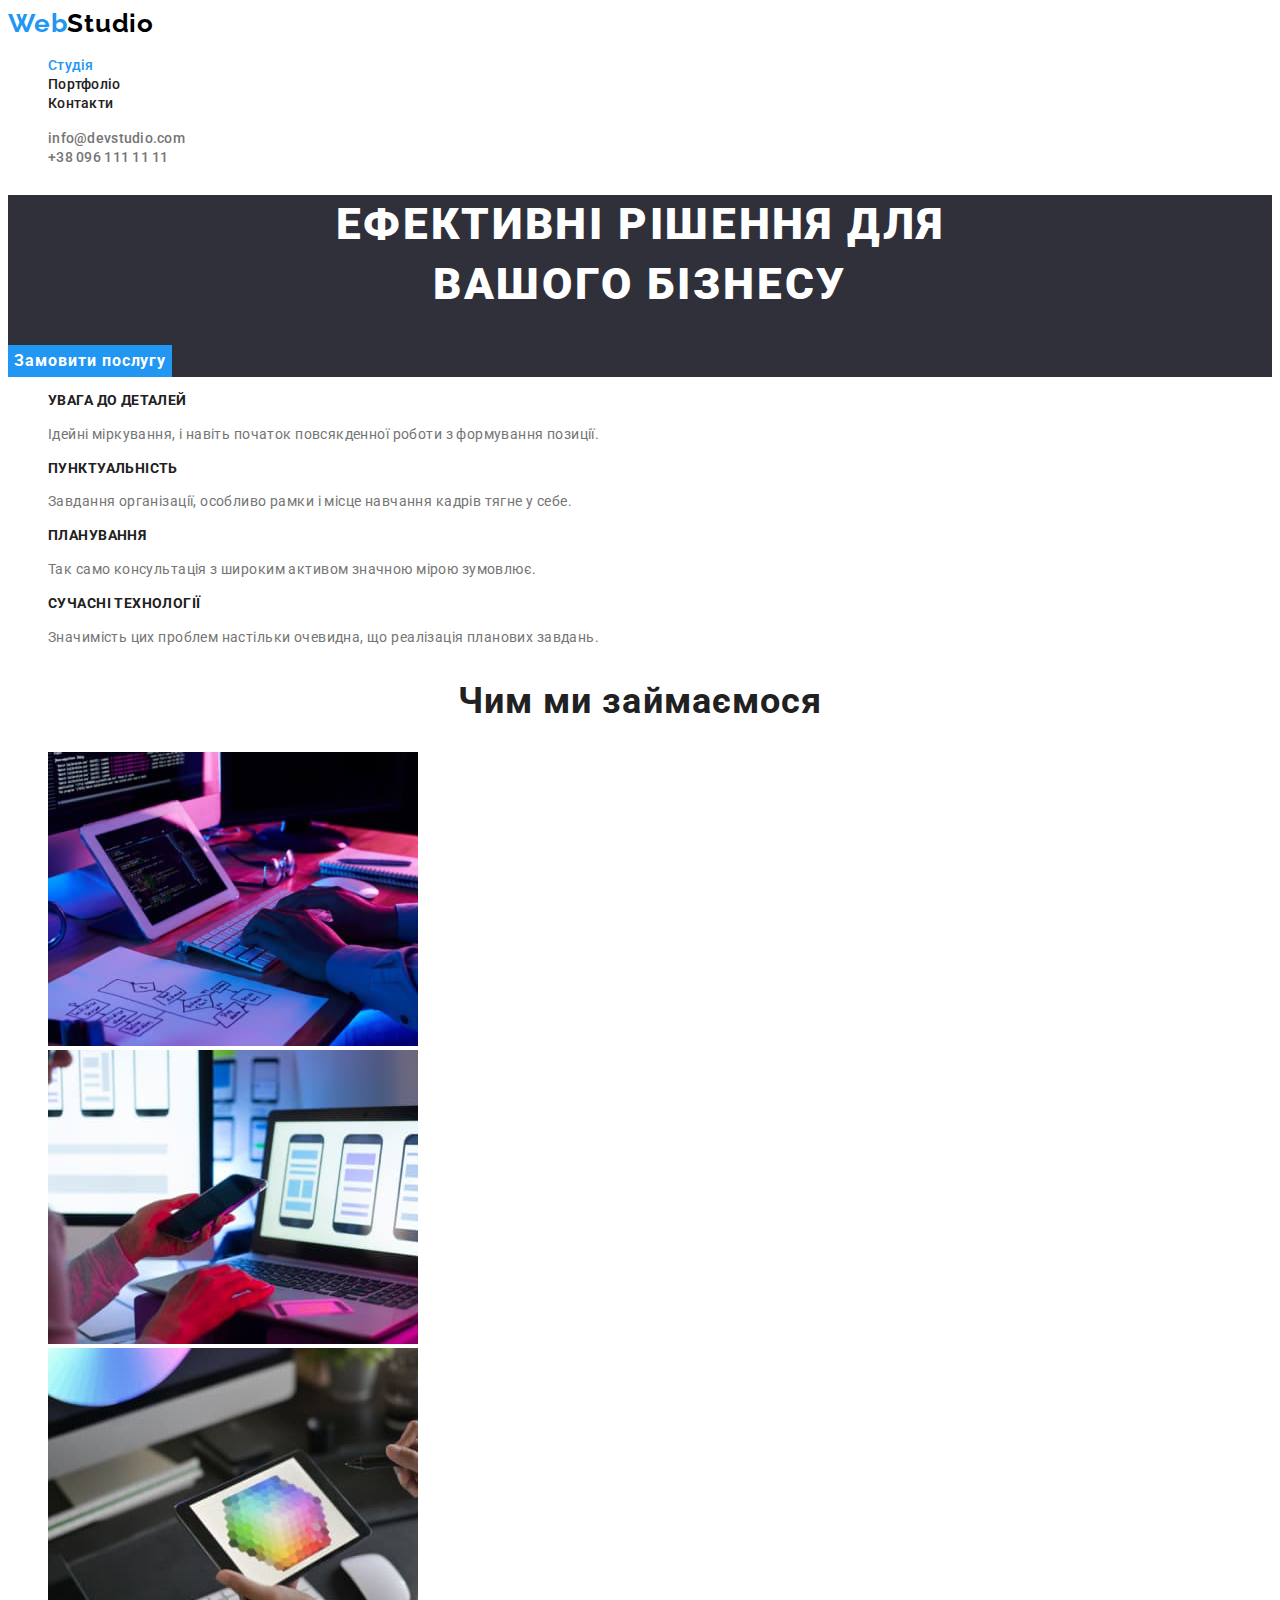
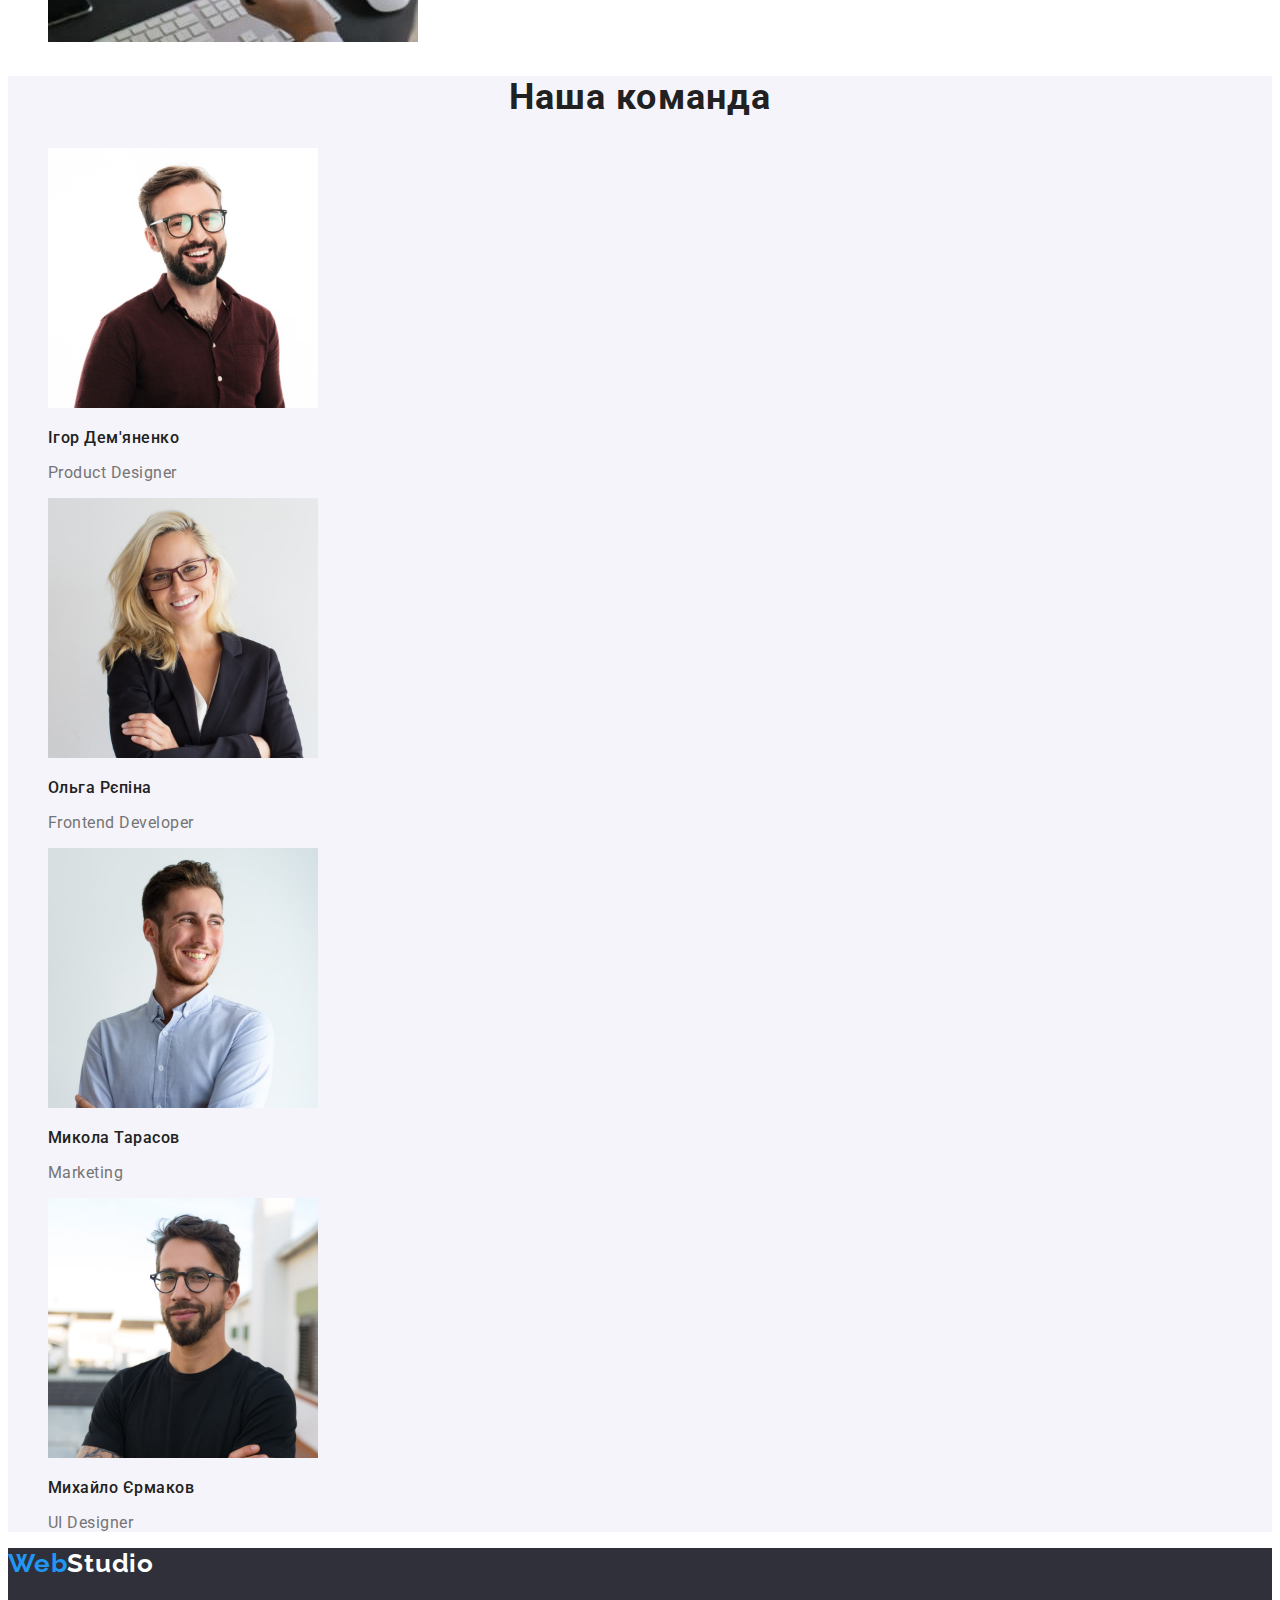
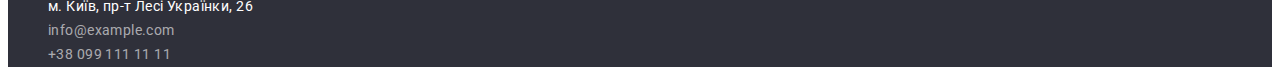
<file: index.html>
<!DOCTYPE html>
<html lang="uk">
<head>
    <meta charset="UTF-8">
    <meta http-equiv="X-UA-Compatible" content="IE=edge">
    <meta name="viewport" content="width=device-width, initial-scale=1.0">
    <title>WebStudio</title>
    <link href="https://fonts.googleapis.com/css2?family=Raleway:wght@700&family=Roboto:wght@400;500;700;900&display=swap" 
    rel="stylesheet">
    <link rel="stylesheet" href="./css/styles.css">
</head>
<body>
    <header>
        <nav>
            <a href="./index.html" class="logo">Web<span class="studio">Studio</span></a>
            <ul class="site-nav list">
                <li>
                    <a href="./index.html" class="link current">Студія</a>
                </li>
                <li>
                    <a href="./portfolio.html" class="link">Портфоліо</a>
                </li>
                <li>
                    <a href="#" class="link">Контакти</a>
                </li>
            </ul>
        </nav>
        <ul class="contact list">
            <li>
                <a href="mailto:info@devstudio.com" class="link">info@devstudio.com</a>
            </li>
            <li>
                <a href="tel:+380961111111" class="link">+38 096 111 11 11</a>
            </li>
        </ul>
    </header>
    <main>
        <section class="hero">
            <h1 class="hero-title">Ефективні рішення для <br> вашого бізнесу</h1>
            <button type="button" class="hero-button">Замовити послугу</button>
        </section>
        <section class="section">
            <h2 hidden>Нашиі особливості</h2>
            <ul class="feature list">
                <li>
                    <h3 class="title">Увага до деталей</h3>
                    <p class="feature-description">Ідейні міркування, і навіть початок повсякденної роботи з формування позиції.</p>
                </li>
                <li>
                    <h3 class="title">Пунктуальність</h3>
                    <p class="feature-description">Завдання організації, особливо рамки і місце навчання кадрів тягне у себе.</p>
                </li>
                <li>
                    <h3 class="title">Планування</h3>
                    <p class="feature-description">Так само консультація з широким активом значною мірою зумовлює.</p>
                </li>
                <li>
                    <h3 class="title">Сучасні технології</h3>
                    <p class="feature-description">Значимість цих проблем настільки очевидна, що реалізація планових завдань.</p>
                </li>
            </ul>
        </section>
        <section class="section">
            <h2 class="section-title">Чим ми займаємося</h2>
            <ul class="list">
                <li>
                    <img src="./images/desktop.jpg" alt="Десктопні додатки" width="370">
                </li>
                <li>
                    <img src="./images/mobile.jpg" alt="Мобільні додатки" width="370">
                </li>
                <li>
                    <img src="./images/design.jpg" alt="Дизайнерські рішення" width="370">
                </li>
            </ul>
        </section>
        <section class="section-team">
            <h2 class="section-title">Наша команда</h2>
            <ul class="team list">
                <li>
                    <img src="./images/igor.jpg" alt="Ігор Дем'яненко" width="270">
                    <p class="tm-name">Ігор Дем'яненко</p>
                    <p lang="en" class="prof">Product Designer</p>
                </li>
                <li>
                    <img src="./images/olga.jpg" alt="Ольга Рєпіна" width="270">
                    <p class="tm-name">Ольга Рєпіна</p>
                    <p lang="en" class="prof">Frontend Developer</p>
                </li>
                <li>
                    <img src="./images/mykola.jpg" alt="Микола Тарасов" width="270">
                    <p class="tm-name">Микола Тарасов</p>
                    <p lang="en" class="prof">Marketing</p>
                </li>
                <li>
                    <img src="./images/mikhailo.jpg" alt="Михайло Єрмаков" width="270">
                    <p class="tm-name">Михайло Єрмаков</p>
                    <p lang="en" class="prof">UI Designer</p>
                </li>
            </ul>
        </section>
    </main>
    <footer class="footer">
        <a href="./index.html" class="logo">Web<span class="studio-footer">Studio</span></a>
        <address>
            <ul class="list">
                <li> 
                    <a href="https://goo.gl/maps/CPtrU1FHBa2aNyZL9" target="_blank" rel="noopener noreferrer" class="address">м. Київ, пр-т Лесі Українки, 26</a> 
                </li>
                <li> 
                    <a href="mailto:info@example.com" class="contact-footer">info@example.com</a> 
                </li>
                <li> 
                    <a href="tel:+380991111111" class="contact-footer">+38 099 111 11 11</a> 
                </li>
            </ul>
        </address>
    </footer>
    
</body>
</html>
</file>
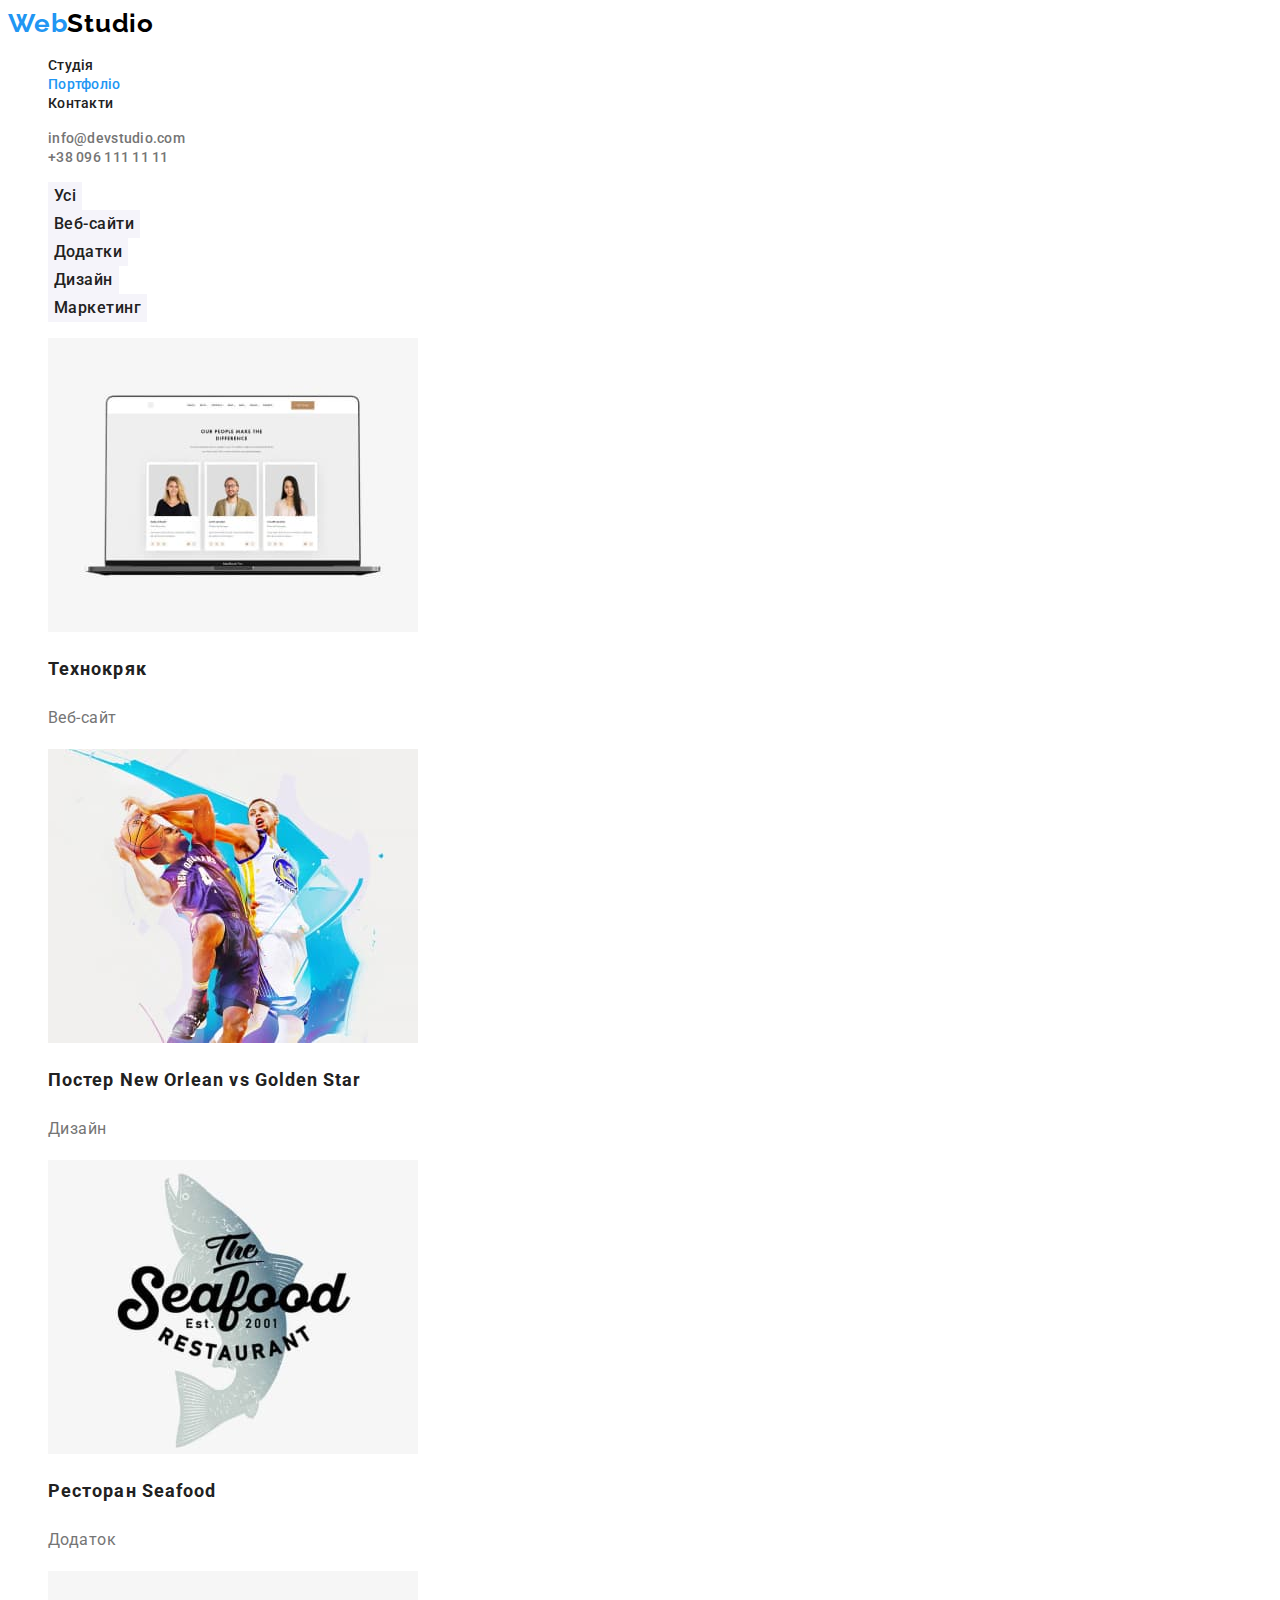
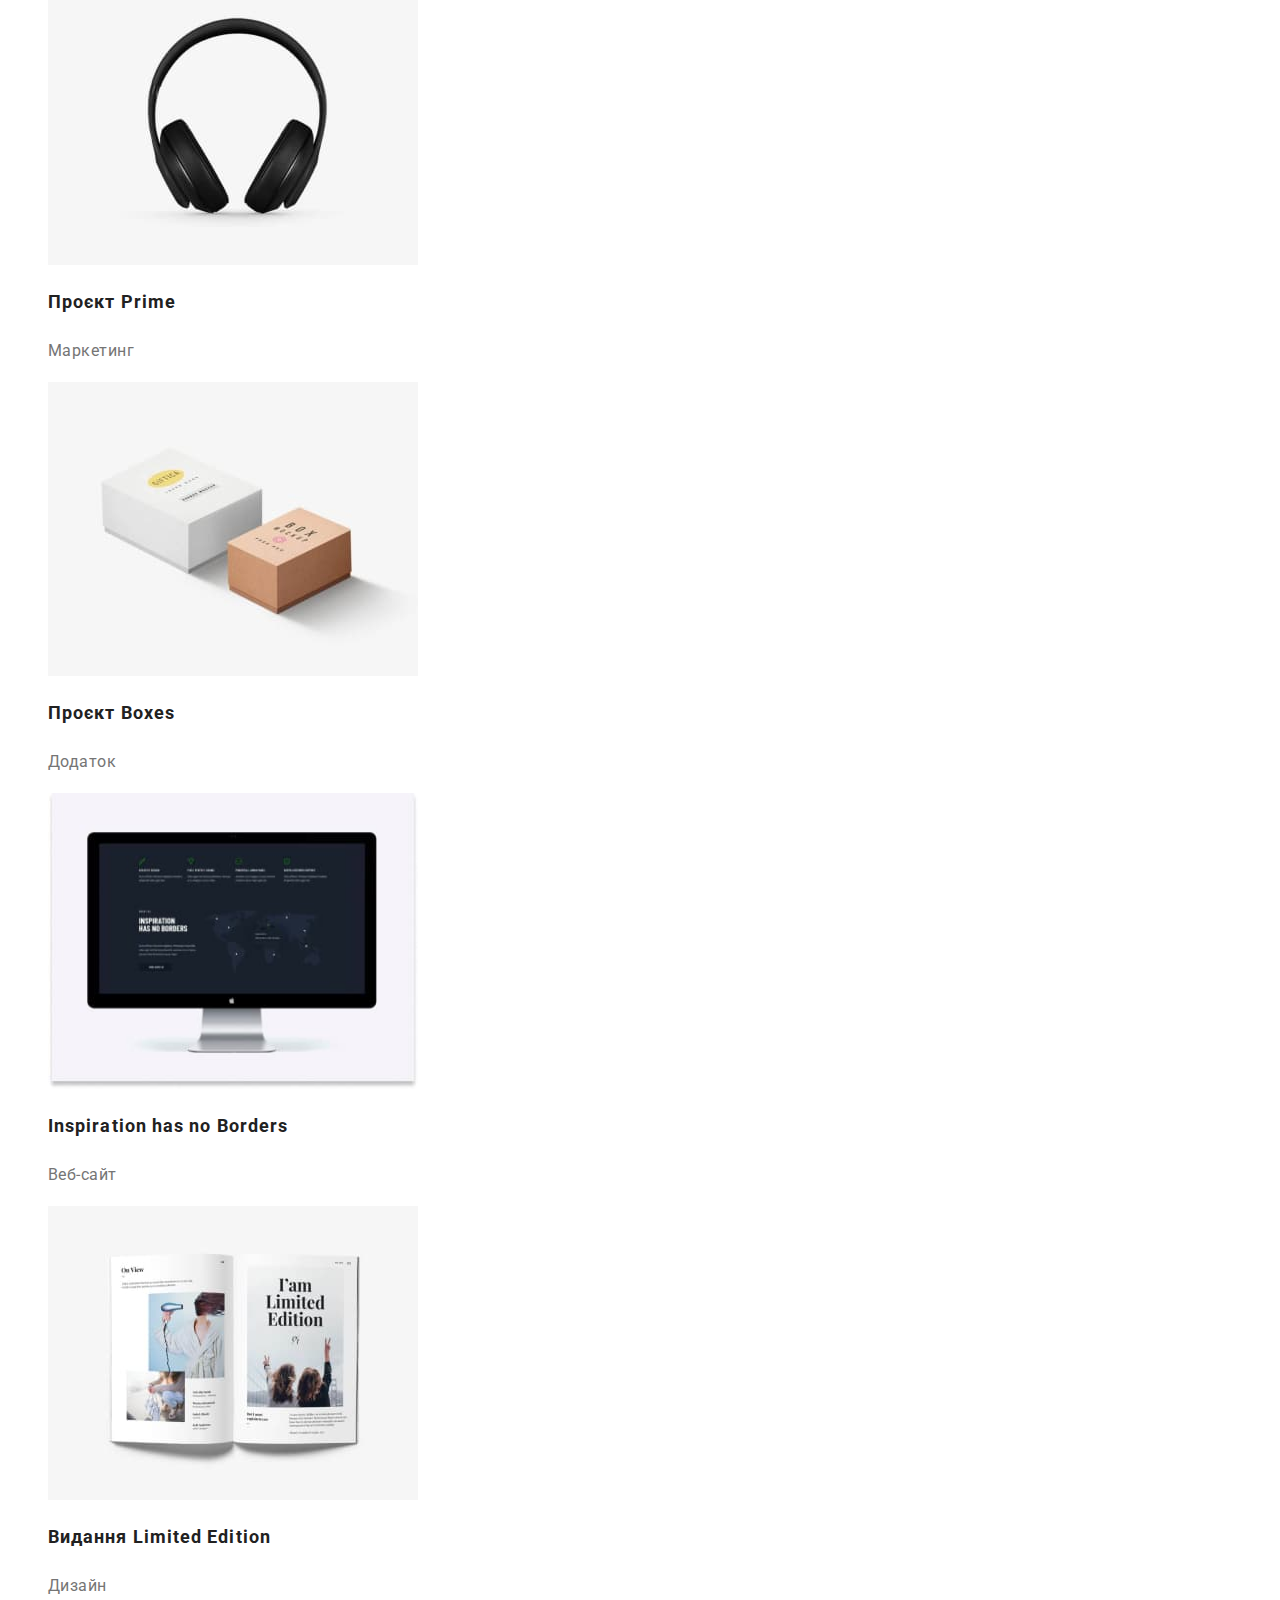
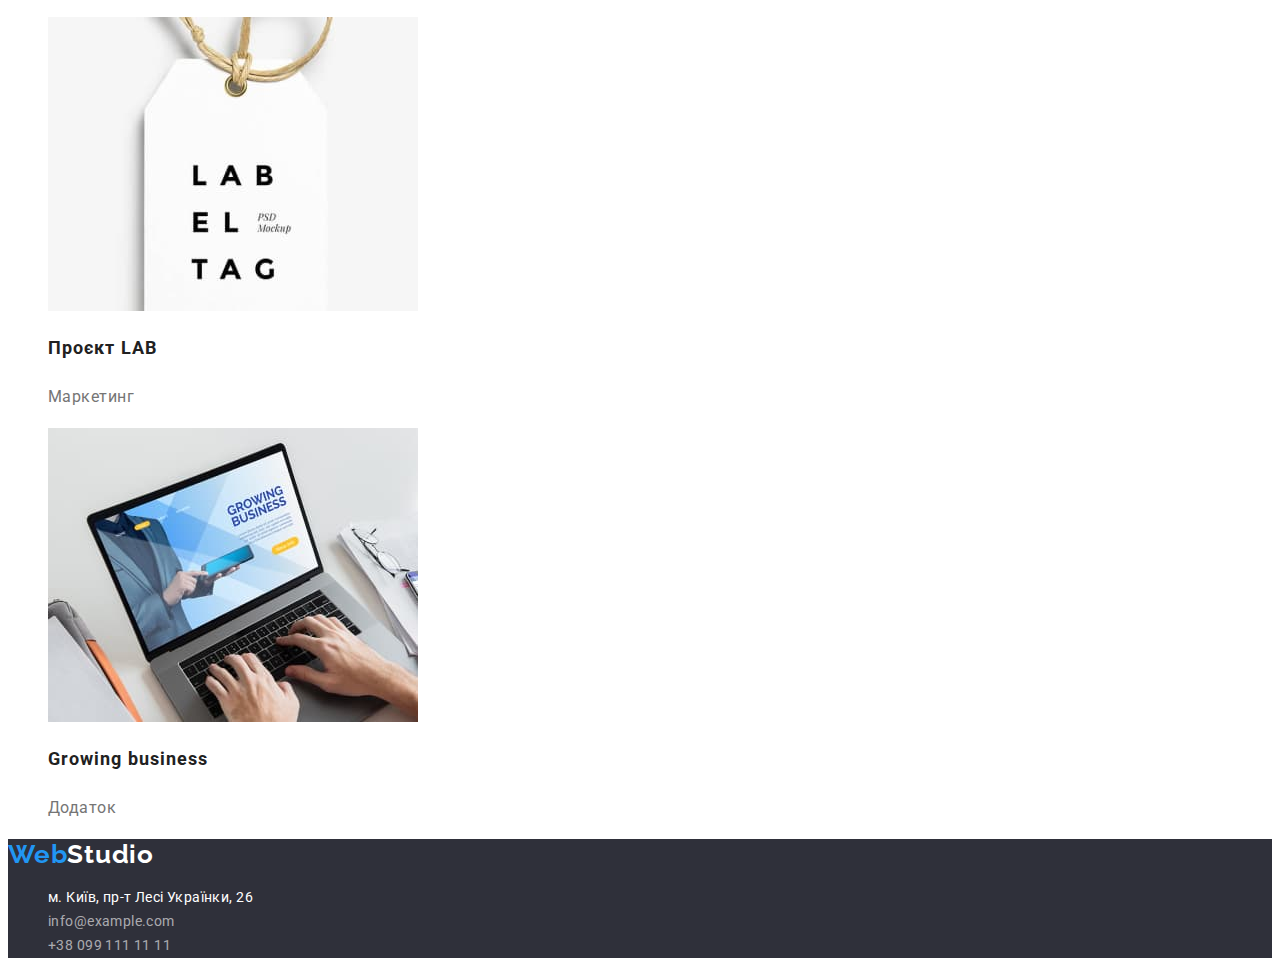
<file: portfolio.html>
<!DOCTYPE html>
<html lang="uk">
<head>
    <meta charset="UTF-8">
    <meta http-equiv="X-UA-Compatible" content="IE=edge">
    <meta name="viewport" content="width=device-width, initial-scale=1.0">
    <title>Портфоліо</title>
    <link href="https://fonts.googleapis.com/css2?family=Raleway:wght@700&family=Roboto:wght@400;500;700;900&display=swap"
    rel="stylesheet">
    <link rel="stylesheet" href="./css/styles.css">
</head>
<body>
    <header>
        <nav>
            <a href="./index.html" class="logo">Web<span class="studio">Studio</span></a>
            <ul class="site-nav list">
                <li>
                    <a href="./index.html" class="link">Студія</a>
                </li>
                <li>
                    <a href="./portfolio.html" class="link current">Портфоліо</a>
                </li>
                <li>
                    <a href="#" class="link">Контакти</a>
                </li>
            </ul>
        </nav>
        <ul class="contact list">
            <li>
                <a href="mailto:info@devstudio.com" class="link">info@devstudio.com</a>
            </li>
            <li>
                <a href="tel:+380961111111" class="link">+38 096 111 11 11</a>
            </li>
        </ul>
    </header>
    <main>
        <section class="section">
            <h1 hidden>Портфоліо</h1>
            <ul class="filter list">
                <li>
                    <button type="button" class="button">Усі</button>
                </li>
                <li>
                    <button type="button" class="button">Веб-сайти</button>
                </li>
                <li>
                    <button type="button" class="button">Додатки</button>
                </li>
                <li>
                    <button type="button" class="button">Дизайн</button>
                </li>
                <li>
                    <button type="button" class="button">Маркетинг</button>
                </li>
            </ul>
            <ul class="list">
                <li>
                    <a href="#" class="work">
                        <img src="./images/teh.jpg" alt="Технокряк" width="370">
                        <h2 class="name-work">Технокряк</h2>
                        <p class="type-work">Веб-сайт</p>
                    </a>
                </li>
                <li>
                    <a href="#" class="work">
                        <img src="./images/neworlean.jpg" alt="Постер" width="370">
                        <h2 class="name-work">Постер New Orlean vs Golden Star</h2>
                        <p class="type-work">Дизайн</p>
                    </a>
                </li>
                <li>
                    <a href="#" class="work">
                        <img src="./images/seafood.jpg" alt="Ресторан" width="370">
                        <h2 class="name-work">Ресторан Seafood</h2>
                        <p class="type-work">Додаток</p>
                    </a>
                </li>
                <li>
                    <a href="#" class="work">
                        <img src="./images/prime.jpg" alt="Проект Prime" width="370">
                        <h2 class="name-work">Проєкт Prime</h2>
                        <p class="type-work">Маркетинг</p>
                    </a>
                </li>
                <li>
                    <a href="#" class="work">
                        <img src="./images/boxes.jpg" alt="Проект Boxes" width="370">
                        <h2 class="name-work">Проєкт Boxes</h2>
                        <p class="type-work">Додаток</p>
                    </a>
                </li>
                <li>
                    <a href="#" class="work">
                        <img src="./images/inspiration.jpg" alt="Inspiration has no Borders" width="370">
                        <h2 class="name-work">Inspiration has no Borders</h2>
                        <p class="type-work">Веб-сайт</p>
                    </a>
                </li>
                <li>
                    <a href="#" class="work">
                        <img src="./images/limitededition.jpg" alt="Видання Limited Edition" width="370">
                        <h2 class="name-work">Видання Limited Edition</h2>
                        <p class="type-work">Дизайн</p>
                    </a>
                </li>
                <li>
                    <a href="#" class="work">
                        <img src="./images/lab.jpg" alt="Проєкт LAB" width="370">
                        <h2 class="name-work">Проєкт LAB</h2>
                        <p class="type-work">Маркетинг</p>
                    </a>
                </li>
                <li>
                    <a href="#" class="work">
                        <img src="./images/growing.jpg" alt="Growing business" width="370">
                        <h2 class="name-work">Growing business</h2>
                        <p class="type-work">Додаток</p>
                    </a>
                </li>
            </ul>
        </section>
    </main>
    <footer class="footer">
        <a href="./index.html" class="logo">Web<span class="studio-footer">Studio</span></a>
        <address>
            <ul class="list">
                <li>
                    <a href="https://goo.gl/maps/CPtrU1FHBa2aNyZL9" target="_blank" rel="noopener noreferrer"
                        class="address">м. Київ, пр-т Лесі Українки, 26</a>
                </li>
                <li>
                    <a href="mailto:info@example.com" class="contact-footer">info@example.com</a>
                </li>
                <li>
                    <a href="tel:+380991111111" class="contact-footer">+38 099 111 11 11</a>
                </li>
            </ul>
        </address>
    </footer>
</body>
</html>
</file>
<file: css/styles.css>
/* колір основного тексту: #757575 */
/* колір вторинного тексту #212121 */
/* колір акценту #2196F3 */
/* колір білий #FFFFFF */
/* колір у футері rgba(255, 255, 255, 0.6) */

:root {
    --primary-text-color: #757575;
    --title-text-color: #212121;
    --accent-color: #2196F3;
    --primary-white-color: #FFFFFF;
    --primary-black-color: #000000;
    --primary-background-color: #2F303A;
    --title-background-color: #F5F4FA;
    --secondary-background-color: #2F303A;

}


body {
    color: var(--primary-text-color);
    background-color: var(--primary-white-color);
    font-family: "Roboto", sans-serif;
}

.list {
    list-style: none;
}

.logo {
    color: var(--accent-color);
    font-family: "Raleway";
    font-weight: 700;
    font-size: 26px;
    line-height: 1.19;
    letter-spacing: 0.03em;
    text-decoration: none;
}

.studio {
    color: var(--primary-black-color);
}

.site-nav .link {
    color: var(--title-text-color);
    font-weight: 500;
    font-size: 14px;
    line-height: 1.14;
    letter-spacing: 0.02em;
    text-decoration: none;
}

.site-nav .link:hover,
.site-nav .link:focus {
    color: var(--accent-color);
}

.contact .link {
    color: var(--primary-text-color);
    font-weight: 500;
    font-size: 14px;
    line-height: 1.14;
    letter-spacing: 0.02em;
    text-decoration: none;
}

.contact .link:hover,
.contact .link:focus {
    color: var(--accent-color);
}

.site-nav .link.current {
    color: var(--accent-color);
}

.hero {
    background-color: var(--primary-background-color);
}

.hero-title {
    color: var(--primary-white-color);
    font-weight: 900;
    font-size: 44px;
    line-height: 1.36;
    text-align: center;
    letter-spacing: 0.06em;
    text-transform: uppercase;
}


.hero-button {
    color: var(--primary-white-color);
    background-color: var(--accent-color);
    font-family: inherit;
    font-weight: 700;
    font-size: 16px;
    line-height: 1.88;
    letter-spacing: 0.06em;
    cursor: pointer;
    border: none;
}



.feature .title {
    color: var(--title-text-color);
    font-weight: 700;
    font-size: 14px;
    line-height: 1.14;
    letter-spacing: 0.03em;
    text-transform: uppercase;
}

.feature-description {
    font-size: 14px;
    line-height: 1.71;
    letter-spacing: 0.03em;
}

.section-title {
    color: var(--title-text-color);
    font-weight: 700;
    font-size: 36px;
    line-height: 1.17;
    text-align: center;
    letter-spacing: 0.03em;
    
}

.section-team  {
    background-color: var(--title-background-color);
}

.tm-name {
    color: var(--title-text-color);
    font-weight: 500;
    font-size: 16px;
    line-height: 1.19;
    letter-spacing: 0.03em;
}

.prof {
    font-size: 16px;
    line-height: 1.19;
    letter-spacing: 0.03em;
    
}

.footer {
    background-color: var(--secondary-background-color);
}

.studio-footer {
    color: var(--primary-white-color);
}

.address {
    color: var(--primary-white-color);
    font-size: 14px;
    line-height: 1.71;
    letter-spacing: 0.03em;
    font-style: normal;
    text-decoration: none;

}

.address:hover,
.address:focus {
    color: var(--accent-color);
}

.contact-footer {
    color: rgba(255, 255, 255, 0.6);
    font-size: 14px;
    line-height: 1.71;
    letter-spacing: 0.03em;
    font-style: normal;
    text-decoration: none;
}

.contact-footer:hover,
.contact-footer:focus {
    color: var(--accent-color);
}


.filter .button {
    color: var(--title-text-color);
    background-color: var(--title-background-color);
    font-family: inherit;
    font-weight: 500;
    font-size: 16px;
    line-height: 1.63;
    text-align: center;
    letter-spacing: 0.03em;
    border: none;
    cursor: pointer;
}

.filter .button:hover,
.filter .button:focus {
    color: var(--primary-white-color);
    background-color: var(--accent-color);
}

.name-work {
    color: var(--title-text-color);
    font-weight: 700;
    font-size: 18px;
    line-height: 2.0;
    letter-spacing: 0.06em;
}

.type-work {
    color: var(--primary-text-color);
    font-size: 16px;
    line-height: 1.88;
    letter-spacing: 0.03em;
}

.work {
    text-decoration: none;
}
</file>
